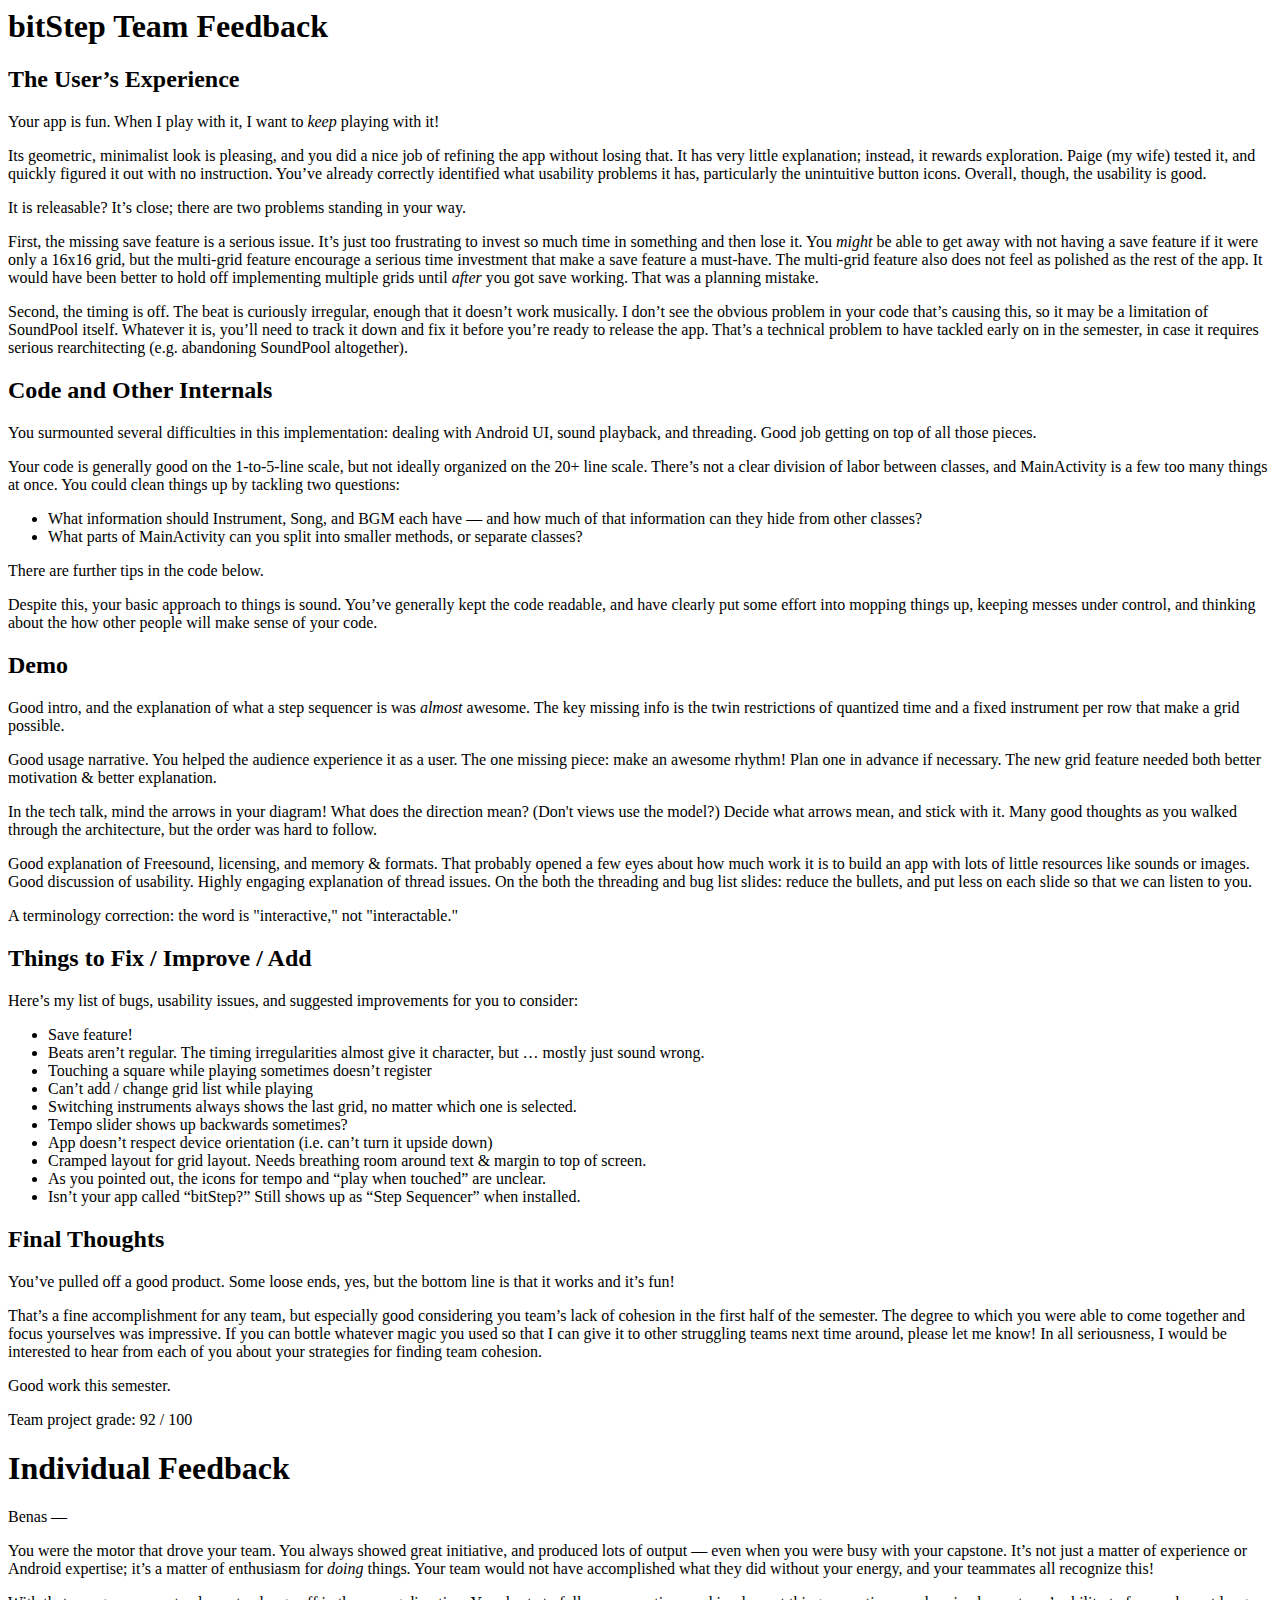
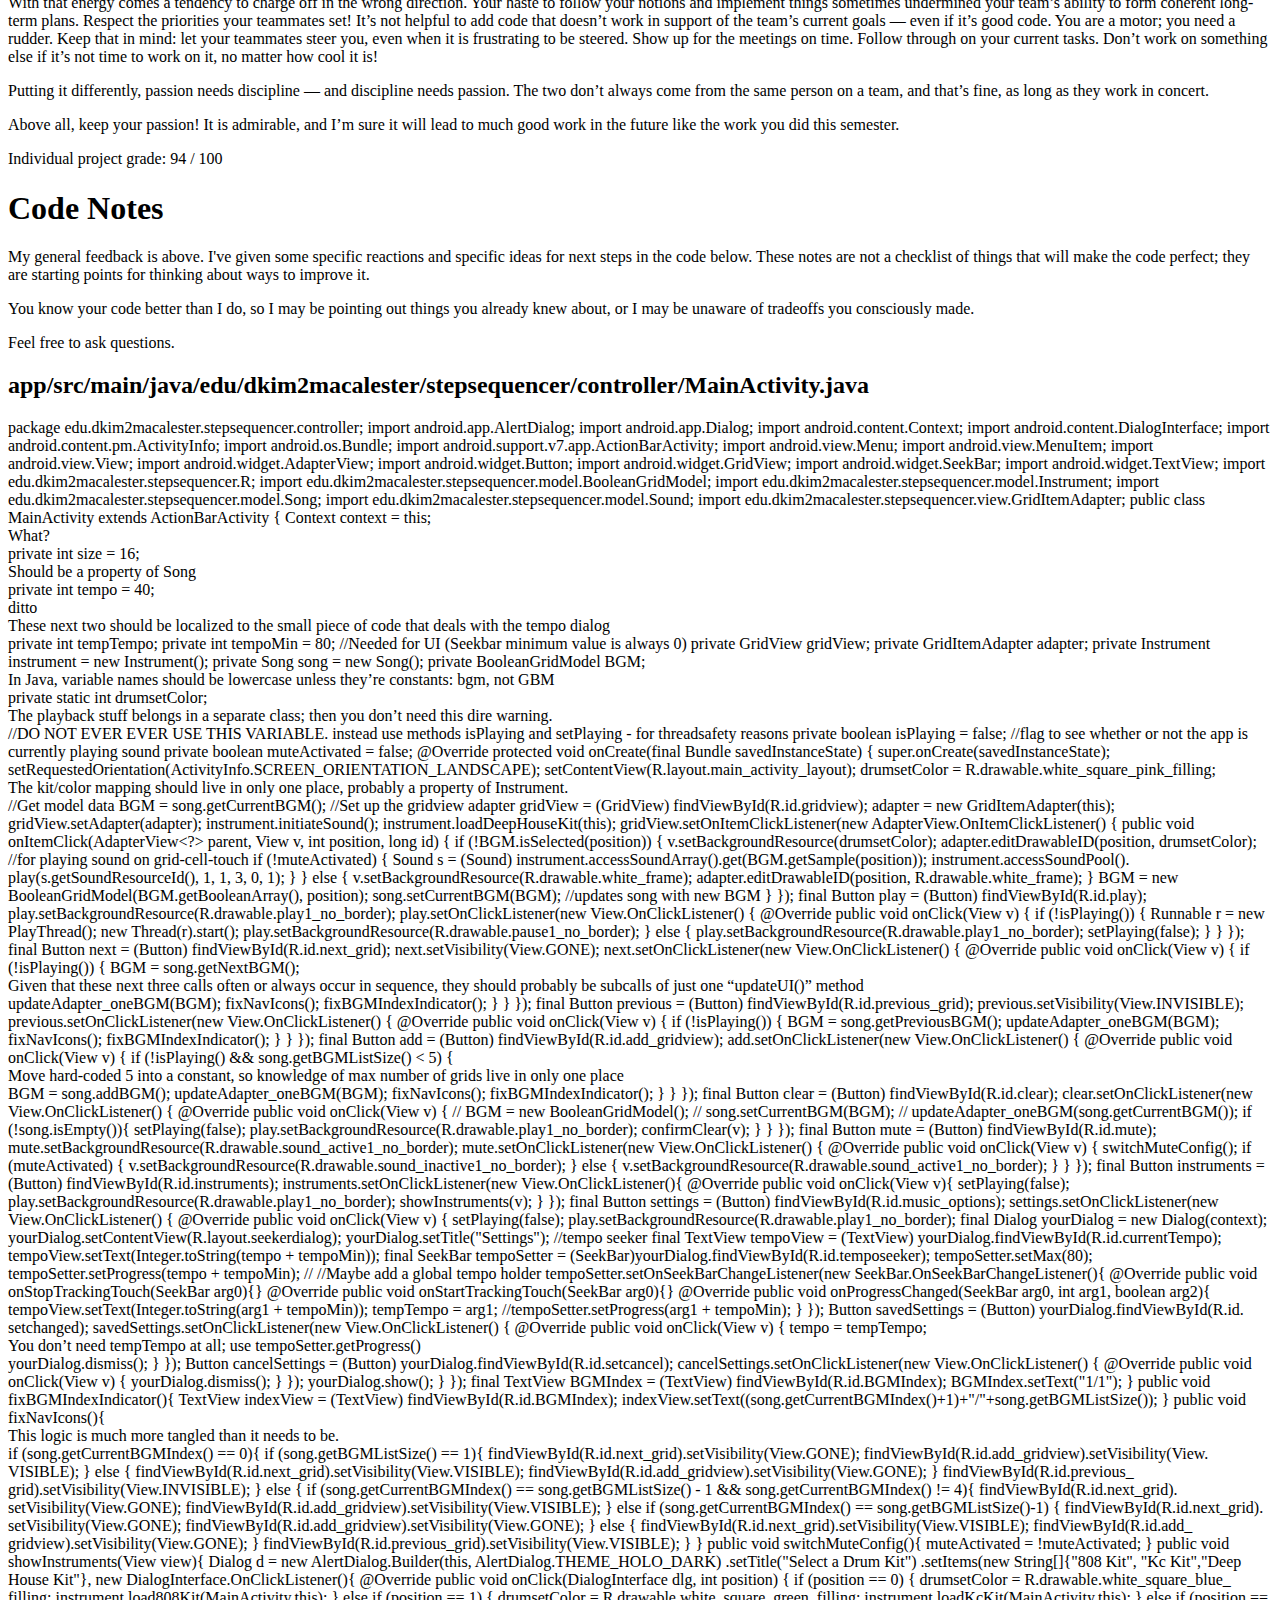
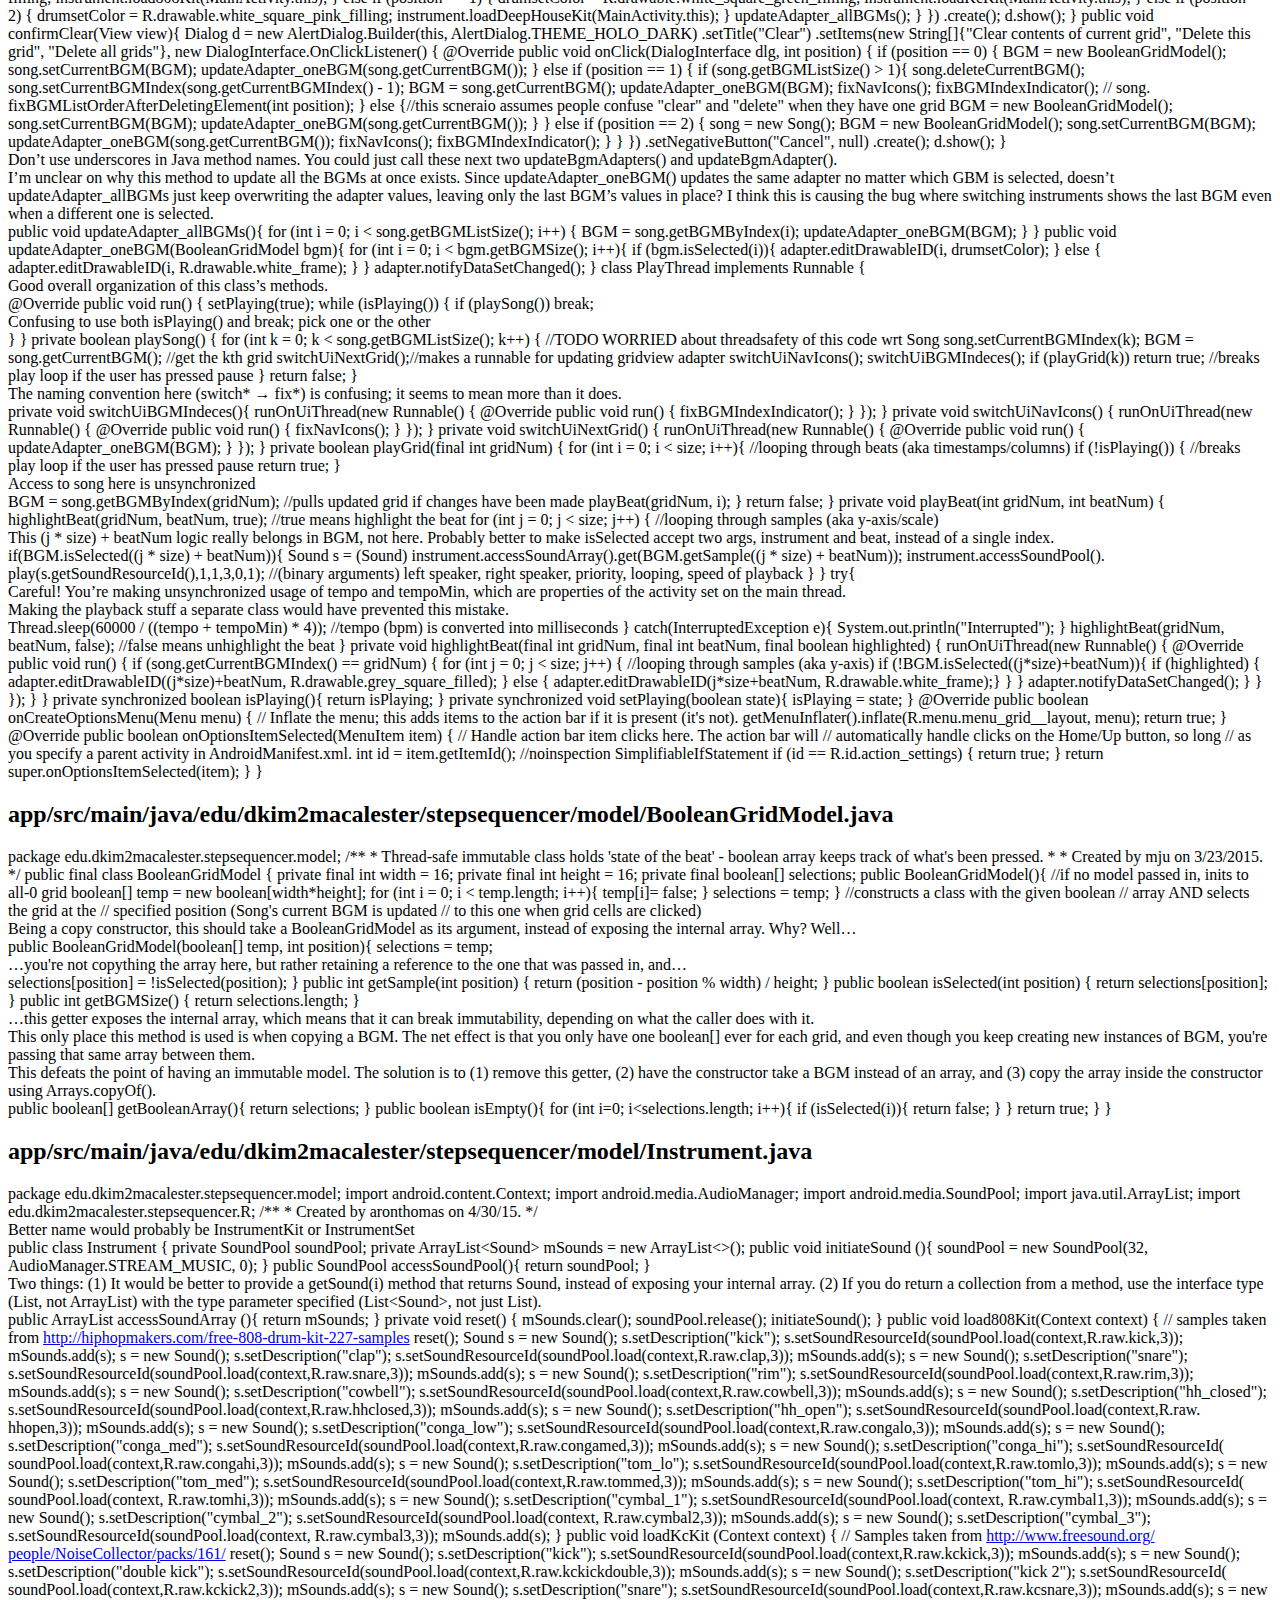
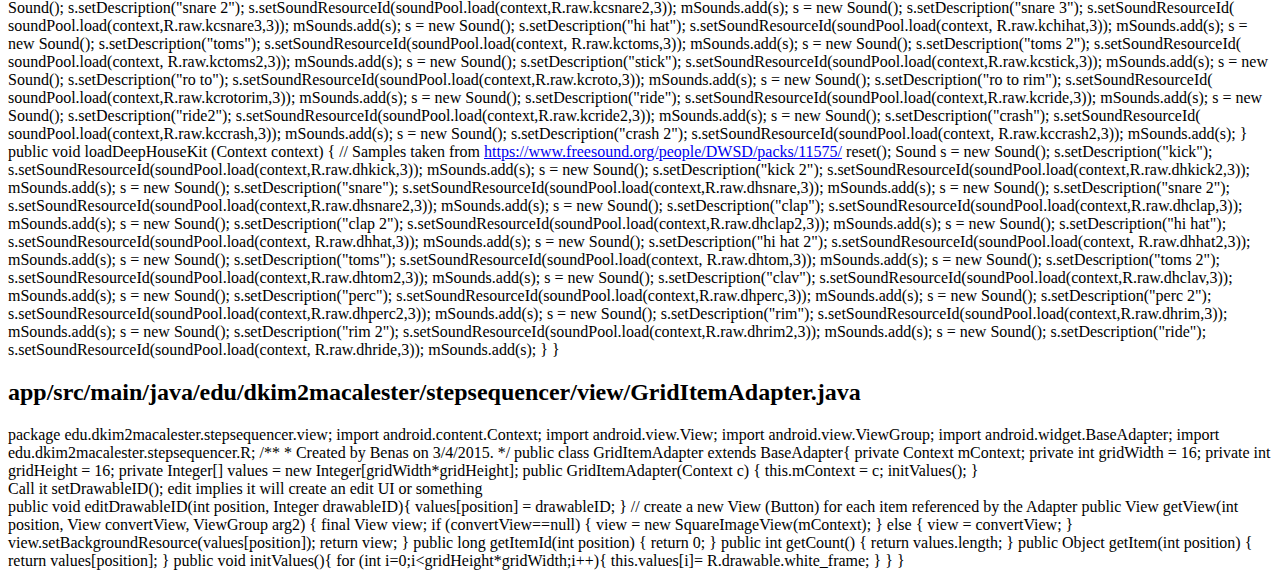
<file: pauls_feedback.html>
<!DOCTYPE HTML PUBLIC "-//W3C//DTD HTML 4.01 Transitional//EN"><html><head><META http-equiv="Content-Type" content="text/html; charset=utf-8"></head><body>
        
          
            
            
            
          
          <div>
            
            <h1>bitStep Team Feedback</h1>
            <div>
              <h2>The User’s Experience</h2>

<p>Your app is fun. When I play with it, I want to <em>keep</em> playing with it!</p>

<p>Its geometric, minimalist look is pleasing, and you did a nice job of refining the app without losing that. It has very little explanation; instead, it rewards exploration. Paige (my wife) tested it, and quickly figured it out with no instruction. You’ve already correctly identified what usability problems it has, particularly the unintuitive button icons. Overall, though, the usability is good.</p>

<p>It is releasable? It’s close; there are two problems standing in your way.</p>

<p>First, the missing save feature is a serious issue. It’s just too frustrating to invest so much time in something and then lose it. You <em>might</em> be able to get away with not having a save feature if it were only a 16x16 grid, but the multi-grid feature encourage a serious time investment that make a save feature a must-have. The multi-grid feature also does not feel as polished as the rest of the app. It would have been better to hold off implementing multiple grids until <em>after</em> you got save working. That was a planning mistake.</p>

<p>Second, the timing is off. The beat is curiously irregular, enough that it doesn’t work musically. I don’t see the obvious problem in your code that’s causing this, so it may be a limitation of SoundPool itself. Whatever it is, you’ll need to track it down and fix it before you’re ready to release the app. That’s a technical problem to have tackled early on in the semester, in case it requires serious rearchitecting (e.g. abandoning SoundPool altogether).</p>

<h2>Code and Other Internals</h2>

<p>You surmounted several difficulties in this implementation: dealing with Android UI, sound playback, and threading. Good job getting on top of all those pieces.</p>

<p>Your code is generally good on the 1-to-5-line scale, but not ideally organized on the 20+ line scale. There’s not a clear division of labor between classes, and MainActivity is a few too many things at once. You could clean things up by tackling two questions:</p>

<ul>
<li>What information should Instrument, Song, and BGM each have — and how much of that information can they hide from other classes?</li>
<li>What parts of MainActivity can you split into smaller methods, or separate classes?</li>
</ul>

<p>There are further tips in the code below.</p>

<p>Despite this, your basic approach to things is sound. You’ve generally kept the code readable, and have clearly put some effort into mopping things up, keeping messes under control, and thinking about the how other people will make sense of your code.</p>

<h2>Demo</h2>

<p>Good intro, and the explanation of what a step sequencer is was <em>almost</em> awesome. The key missing info is the twin restrictions of quantized time and a fixed instrument per row that make a grid possible.</p>

<p>Good usage narrative. You helped the audience experience it as a user. The one missing piece: make an awesome rhythm! Plan one in advance if necessary. The new grid feature needed both better motivation &amp; better explanation.</p>

<p>In the tech talk, mind the arrows in your diagram! What does the direction mean? (Don&#39;t views use the model?) Decide what arrows mean, and stick with it. Many good thoughts as you walked through the architecture, but the order was hard to follow.</p>

<p>Good explanation of Freesound, licensing, and memory &amp; formats. That probably opened a few eyes about how much work it is to build an app with lots of little resources like sounds or images. Good discussion of usability. Highly engaging explanation of thread issues. On the both the threading and bug list slides: reduce the bullets, and put less on each slide so that we can listen to you.</p>

<p>A terminology correction: the word is &quot;interactive,&quot; not &quot;interactable.&quot;</p>

<h2>Things to Fix / Improve / Add</h2>

<p>Here’s my list of bugs, usability issues, and suggested improvements for you to consider:</p>

<ul>
<li>Save feature!</li>
<li>Beats aren’t regular. The timing irregularities almost give it character, but … mostly just sound wrong.</li>
<li>Touching a square while playing sometimes doesn’t register</li>
<li>Can’t add / change grid list while playing</li>
<li>Switching instruments always shows the last grid, no matter which one is selected.</li>
<li>Tempo slider shows up backwards sometimes?</li>
<li>App doesn’t respect device orientation (i.e. can’t turn it upside down)</li>
<li>Cramped layout for grid layout. Needs breathing room around text &amp; margin to top of screen.</li>
<li>As you pointed out, the icons for tempo and “play when touched” are unclear.</li>
<li>Isn’t your app called “bitStep?” Still shows up as “Step Sequencer” when installed.</li>
</ul>

<h2>Final Thoughts</h2>

<p>You’ve pulled off a good product. Some loose ends, yes, but the bottom line is that it works and it’s fun!</p>

<p>That’s a fine accomplishment for any team, but especially good considering you team’s lack of cohesion in the first half of the semester. The degree to which you were able to come together and focus yourselves was impressive. If you can bottle whatever magic you used so that I can give it to other struggling teams next time around, please let me know! In all seriousness, I would be interested to hear from each of you about your strategies for finding team cohesion.</p>

<p>Good work this semester.</p>

<div>Team project grade: 92 / 100</div>

            </div>
            
            <h1>Individual Feedback</h1>
            <div>
              <p>Benas —</p>

<p>You were the motor that drove your team. You always showed great initiative, and produced lots of output — even when you were busy with your capstone. It’s not just a matter of experience or Android expertise; it’s a matter of enthusiasm for <em>doing</em> things. Your team would not have accomplished what they did without your energy, and your teammates all recognize this!</p>

<p>With that energy comes a tendency to charge off in the wrong direction. Your haste to follow your notions and implement things sometimes undermined your team’s ability to form coherent long-term plans. Respect the priorities your teammates set! It’s not helpful to add code that doesn’t work in support of the team’s current goals — even if it’s good code. You are a motor; you need a rudder. Keep that in mind: let your teammates steer you, even when it is frustrating to be steered. Show up for the meetings on time. Follow through on your current tasks. Don’t work on something else if it’s not time to work on it, no matter how cool it is!</p>

<p>Putting it differently, passion needs discipline — and discipline needs passion. The two don’t always come from the same person on a team, and that’s fine, as long as they work in concert.</p>

<p>Above all, keep your passion! It is admirable, and I’m sure it will lead to much good work in the future like the work you did this semester.</p>

<div>Individual project grade: 94 / 100</div>

            </div>

            <h1>Code Notes</h1>
            <p>My general feedback is above. I&#39;ve given some specific reactions and specific ideas for next steps in the code below. These notes are not a checklist of things that will make the code perfect; they are starting points for thinking about ways to improve it.</p>
            <p>You know your code better than I do, so I may be pointing out things you already knew about, or I may be unaware of tradeoffs you consciously made.</p>
            <p>Feel free to ask questions.</p>

            <h2><span>app/src/main/java/edu/<wbr>dkim2macalester/stepsequencer/<wbr>controller/</span>MainActivity.java</h2><div>package edu.dkim2macalester.<wbr>stepsequencer.controller;


import android.app.AlertDialog;
import android.app.Dialog;
import android.content.Context;
import android.content.<wbr>DialogInterface;
import android.content.pm.<wbr>ActivityInfo;
import android.os.Bundle;
import android.support.v7.app.<wbr>ActionBarActivity;
import android.view.Menu;
import android.view.MenuItem;
import android.view.View;
import android.widget.AdapterView;
import android.widget.Button;
import android.widget.GridView;
import android.widget.SeekBar;
import android.widget.TextView;

import edu.dkim2macalester.<wbr>stepsequencer.R;
import edu.dkim2macalester.<wbr>stepsequencer.model.<wbr>BooleanGridModel;
import edu.dkim2macalester.<wbr>stepsequencer.model.<wbr>Instrument;
import edu.dkim2macalester.<wbr>stepsequencer.model.Song;
import edu.dkim2macalester.<wbr>stepsequencer.model.Sound;
import edu.dkim2macalester.<wbr>stepsequencer.view.<wbr>GridItemAdapter;


public class MainActivity extends ActionBarActivity {

    Context context = this;  <div>What?</div>
    private int size = 16;   <div>Should be a property of Song</div>
    private int tempo = 40;  <div>ditto</div>
    <div>These next two should be localized to the small piece of code that deals with the tempo dialog</div>
    private int tempTempo;
    private int tempoMin = 80; //Needed for UI (Seekbar minimum value is always 0)
    private GridView gridView;
    private GridItemAdapter adapter;

    private Instrument instrument = new Instrument();
    private Song song = new Song();
    private BooleanGridModel BGM; <div>In Java, variable names should be lowercase unless they’re constants: bgm, not GBM</div>
    private static int drumsetColor;

    <div>The playback stuff belongs in a separate class; then you don’t need this dire warning.</div>
    //DO NOT EVER EVER USE THIS VARIABLE. instead use methods isPlaying and setPlaying - for threadsafety reasons
    private boolean isPlaying = false; //flag to see whether or not the app is currently playing sound
    private boolean muteActivated = false;

    @Override
    protected void onCreate(final Bundle savedInstanceState) {
        super.onCreate(<wbr>savedInstanceState);
        setRequestedOrientation(<wbr>ActivityInfo.SCREEN_<wbr>ORIENTATION_LANDSCAPE);
        setContentView(R.layout.main_<wbr>activity_layout);
        drumsetColor = R.drawable.white_square_pink_<wbr>filling;  <div>The kit/color mapping should live in only one place, probably a property of Instrument.</div>

        //Get model data
        BGM = song.getCurrentBGM();

        //Set up the gridview adapter
        gridView = (GridView) findViewById(R.id.gridview);
        adapter = new GridItemAdapter(this);
        gridView.setAdapter(adapter);

        instrument.initiateSound();

        instrument.loadDeepHouseKit(<wbr>this);

        gridView.<wbr>setOnItemClickListener(new AdapterView.<wbr>OnItemClickListener() {
            public void onItemClick(AdapterView&lt;?&gt; parent, View v, int position, long id) {
                if (!BGM.isSelected(position)) {
                    v.setBackgroundResource(<wbr>drumsetColor);
                    adapter.editDrawableID(<wbr>position, drumsetColor);
                    //for playing sound on grid-cell-touch
                    if (!muteActivated) {
                        Sound s = (Sound) instrument.accessSoundArray().<wbr>get(BGM.getSample(position));
                        instrument.accessSoundPool().<wbr>play(s.getSoundResourceId(), 1, 1, 3, 0, 1);
                    }
                } else {
                    v.setBackgroundResource(R.<wbr>drawable.white_frame);
                    adapter.editDrawableID(<wbr>position, R.drawable.white_frame);
                }
                BGM = new BooleanGridModel(BGM.<wbr>getBooleanArray(), position);
                song.setCurrentBGM(BGM); //updates song with new BGM

            }
        });

        final Button play = (Button) findViewById(R.id.play);
        play.setBackgroundResource(R.<wbr>drawable.play1_no_border);
        play.setOnClickListener(new View.OnClickListener() {
            @Override
            public void onClick(View v) {
                if (!isPlaying()) {
                    Runnable r = new PlayThread();
                    new Thread(r).start();
                    play.setBackgroundResource(R.<wbr>drawable.pause1_no_border);
                } else {
                    play.setBackgroundResource(R.<wbr>drawable.play1_no_border);
                    setPlaying(false);
                }
            }
        });

        final Button next = (Button) findViewById(R.id.next_grid);
        next.setVisibility(View.GONE);
        next.setOnClickListener(new View.OnClickListener() {
            @Override
            public void onClick(View v) {
                if (!isPlaying()) {
                    BGM = song.getNextBGM();
                    <div>Given that these next three calls often or always occur in sequence, they should probably be subcalls of just one “updateUI()” method</div>
                    updateAdapter_oneBGM(BGM);
                    fixNavIcons();
                    fixBGMIndexIndicator();
                }
            }
        });



        final Button previous = (Button) findViewById(R.id.previous_<wbr>grid);
        previous.setVisibility(View.<wbr>INVISIBLE);
        previous.setOnClickListener(<wbr>new View.OnClickListener() {
            @Override
            public void onClick(View v) {
                if (!isPlaying()) {
                    BGM = song.getPreviousBGM();
                    updateAdapter_oneBGM(BGM);
                    fixNavIcons();
                    fixBGMIndexIndicator();
                }
            }
        });


        final Button add = (Button) findViewById(R.id.add_<wbr>gridview);
        add.setOnClickListener(new View.OnClickListener() {
            @Override
            public void onClick(View v) {
                if (!isPlaying() &amp;&amp; song.getBGMListSize() &lt; 5) {  <div>Move hard-coded 5 into a constant, so knowledge of max number of grids live in only one place</div>
                    BGM = song.addBGM();
                    updateAdapter_oneBGM(BGM);
                    fixNavIcons();
                    fixBGMIndexIndicator();
                }
            }
        });


        final Button clear = (Button) findViewById(R.id.clear);
        clear.setOnClickListener(new View.OnClickListener() {
            @Override
            public void onClick(View v) {
//                BGM = new BooleanGridModel();
//                song.setCurrentBGM(BGM);
//                updateAdapter_oneBGM(song.<wbr>getCurrentBGM());
                if (!song.isEmpty()){
                    setPlaying(false);
                    play.setBackgroundResource(R.<wbr>drawable.play1_no_border);
                    confirmClear(v);
                }
            }
        });


        final Button mute = (Button) findViewById(R.id.mute);
        mute.setBackgroundResource(R.<wbr>drawable.sound_active1_no_<wbr>border);
        mute.setOnClickListener(new View.OnClickListener() {
            @Override
            public void onClick(View v) {
                switchMuteConfig();
                if (muteActivated) {
                    v.setBackgroundResource(R.<wbr>drawable.sound_inactive1_no_<wbr>border);
                } else {
                    v.setBackgroundResource(R.<wbr>drawable.sound_active1_no_<wbr>border);
                }
            }
        });

        final Button instruments = (Button) findViewById(R.id.instruments)<wbr>;
        instruments.<wbr>setOnClickListener(new View.OnClickListener(){
            @Override
            public void onClick(View v){
                setPlaying(false);
                play.setBackgroundResource(R.<wbr>drawable.play1_no_border);
                showInstruments(v);
            }
        });

        final Button settings = (Button) findViewById(R.id.music_<wbr>options);
        settings.setOnClickListener(<wbr>new View.OnClickListener() {
            @Override
            public void onClick(View v) {
                setPlaying(false);
                play.setBackgroundResource(R.<wbr>drawable.play1_no_border);

                final Dialog yourDialog = new Dialog(context);
                yourDialog.setContentView(R.<wbr>layout.seekerdialog);
                yourDialog.setTitle(&quot;Settings&quot;<wbr>);


                //tempo seeker
                final TextView tempoView = (TextView) yourDialog.findViewById(R.id.<wbr>currentTempo);
                tempoView.setText(Integer.<wbr>toString(tempo + tempoMin));
                final SeekBar tempoSetter = (SeekBar)yourDialog.<wbr>findViewById(R.id.temposeeker)<wbr>;
                tempoSetter.setMax(80);
                tempoSetter.setProgress(tempo + tempoMin);
//                //Maybe add a global tempo holder
                tempoSetter.<wbr>setOnSeekBarChangeListener(new SeekBar.<wbr>OnSeekBarChangeListener(){
                    @Override
                    public void onStopTrackingTouch(SeekBar arg0){}
                    @Override
                    public void onStartTrackingTouch(SeekBar arg0){}
                    @Override
                    public void onProgressChanged(SeekBar arg0, int arg1, boolean arg2){
                        tempoView.setText(Integer.<wbr>toString(arg1 + tempoMin));
                        tempTempo = arg1;
                        //tempoSetter.setProgress(arg1 + tempoMin);
                    }
                });

                Button savedSettings = (Button) yourDialog.findViewById(R.id.<wbr>setchanged);
                savedSettings.<wbr>setOnClickListener(new View.OnClickListener() {
                    @Override
                    public void onClick(View v) {
                        tempo = tempTempo; <div>You don’t need tempTempo at all; use tempoSetter.getProgress()</div>
                        yourDialog.dismiss();
                    }
                });
                Button cancelSettings = (Button) yourDialog.findViewById(R.id.<wbr>setcancel);
                cancelSettings.<wbr>setOnClickListener(new View.OnClickListener() {
                    @Override
                    public void onClick(View v) {
                        yourDialog.dismiss();
                    }
                });
                yourDialog.show();
            }
        });


        final TextView BGMIndex = (TextView) findViewById(R.id.BGMIndex);
        BGMIndex.setText(&quot;1/1&quot;);


    }

    public void fixBGMIndexIndicator(){
        TextView indexView = (TextView) findViewById(R.id.BGMIndex);
        indexView.setText((song.<wbr>getCurrentBGMIndex()+1)+&quot;/&quot;+<wbr>song.getBGMListSize());
    }

    public void fixNavIcons(){
        <div>This logic is much more tangled than it needs to be.</div>
        if (song.getCurrentBGMIndex() == 0){
            if (song.getBGMListSize() == 1){
                findViewById(R.id.next_grid).<wbr>setVisibility(View.GONE);
                findViewById(R.id.add_<wbr>gridview).setVisibility(View.<wbr>VISIBLE);
            }
            else {
                findViewById(R.id.next_grid).<wbr>setVisibility(View.VISIBLE);
                findViewById(R.id.add_<wbr>gridview).setVisibility(View.<wbr>GONE);
            }
            findViewById(R.id.previous_<wbr>grid).setVisibility(View.<wbr>INVISIBLE);
        }
        else {
            if (song.getCurrentBGMIndex() == song.getBGMListSize() - 1 &amp;&amp; song.getCurrentBGMIndex() != 4){
                findViewById(R.id.next_grid).<wbr>setVisibility(View.GONE);
                findViewById(R.id.add_<wbr>gridview).setVisibility(View.<wbr>VISIBLE);
            }
            else if (song.getCurrentBGMIndex() == song.getBGMListSize()-1) {
                findViewById(R.id.next_grid).<wbr>setVisibility(View.GONE);
                findViewById(R.id.add_<wbr>gridview).setVisibility(View.<wbr>GONE);
            }
            else {
                findViewById(R.id.next_grid).<wbr>setVisibility(View.VISIBLE);
                findViewById(R.id.add_<wbr>gridview).setVisibility(View.<wbr>GONE);
            }
            findViewById(R.id.previous_<wbr>grid).setVisibility(View.<wbr>VISIBLE);
        }
    }

    public void switchMuteConfig(){
        muteActivated = !muteActivated;
    }


    public void showInstruments(View view){
        Dialog d = new AlertDialog.Builder(this, AlertDialog.THEME_HOLO_DARK)
                .setTitle(&quot;Select a Drum Kit&quot;)
                .setItems(new String[]{&quot;808 Kit&quot;, &quot;Kc Kit&quot;,&quot;Deep House Kit&quot;}, new DialogInterface.<wbr>OnClickListener(){
                    @Override
                    public void onClick(DialogInterface dlg, int position) {
                        if (position == 0) {
                            drumsetColor = R.drawable.white_square_blue_<wbr>filling;
                            instrument.load808Kit(<wbr>MainActivity.this);
                        } else if (position == 1) {
                            drumsetColor = R.drawable.white_square_green_<wbr>filling;
                            instrument.loadKcKit(<wbr>MainActivity.this);
                        } else if (position == 2) {
                            drumsetColor = R.drawable.white_square_pink_<wbr>filling;
                            instrument.loadDeepHouseKit(<wbr>MainActivity.this);
                        }
                        updateAdapter_allBGMs();
                    }
                })
                .create();
        d.show();
    }

    public void confirmClear(View view){
        Dialog d = new AlertDialog.Builder(this, AlertDialog.THEME_HOLO_DARK)
                .setTitle(&quot;Clear&quot;)
                .setItems(new String[]{&quot;Clear contents of current grid&quot;, &quot;Delete this grid&quot;, &quot;Delete all grids&quot;}, new DialogInterface.<wbr>OnClickListener() {
                    @Override
                    public void onClick(DialogInterface dlg, int position) {
                        if (position == 0) {
                            BGM = new BooleanGridModel();
                            song.setCurrentBGM(BGM);
                            updateAdapter_oneBGM(song.<wbr>getCurrentBGM());
                        } else if (position == 1) {
                            if (song.getBGMListSize() &gt; 1){
                                song.deleteCurrentBGM();
                                song.setCurrentBGMIndex(song.<wbr>getCurrentBGMIndex() - 1);
                                BGM = song.getCurrentBGM();
                                updateAdapter_oneBGM(BGM);
                                fixNavIcons();
                                fixBGMIndexIndicator();
//                                song.<wbr>fixBGMListOrderAfterDeletingEl<wbr>ement(int position);
                            }
                            else {//this scneraio assumes people confuse &quot;clear&quot; and &quot;delete&quot; when they have one grid
                                BGM = new BooleanGridModel();
                                song.setCurrentBGM(BGM);
                                updateAdapter_oneBGM(song.<wbr>getCurrentBGM());
                            }
                        } else if (position == 2) {
                            song = new Song();
                            BGM = new BooleanGridModel();
                            song.setCurrentBGM(BGM);
                            updateAdapter_oneBGM(song.<wbr>getCurrentBGM());
                            fixNavIcons();
                            fixBGMIndexIndicator();
                        }
                    }
                })
                .setNegativeButton(&quot;Cancel&quot;, null)
                .create();
        d.show();
    }


    <div>Don’t use underscores in Java method names. You could just call these next two updateBgmAdapters() and updateBgmAdapter().</div>
    <div>I’m unclear on why this method to update all the BGMs at once exists. Since updateAdapter_oneBGM() updates the same adapter no matter which GBM is selected, doesn’t updateAdapter_allBGMs just keep overwriting the adapter values, leaving only the last BGM’s values in place? I think this is causing the bug where switching instruments shows the last BGM even when a different one is selected.</div>
    public void updateAdapter_allBGMs(){
        for (int i = 0; i &lt; song.getBGMListSize(); i++) {
            BGM = song.getBGMByIndex(i);
            updateAdapter_oneBGM(BGM);
        }
    }

    public void updateAdapter_oneBGM(<wbr>BooleanGridModel bgm){
        for (int i = 0; i &lt; bgm.getBGMSize(); i++){
            if (bgm.isSelected(i)){
                adapter.editDrawableID(i, drumsetColor);
            }
            else {
                adapter.editDrawableID(i, R.drawable.white_frame);
            }
        }
        adapter.notifyDataSetChanged()<wbr>;
    }


    class PlayThread implements Runnable {
        <div>Good overall organization of this class’s methods.</div>

        @Override
        public void run() {
            setPlaying(true);
            while (isPlaying()) {
                if (playSong()) break; <div>Confusing to use both isPlaying() and break; pick one or the other</div>
            }
        }

        private boolean playSong() {
            for (int k = 0; k &lt; song.getBGMListSize(); k++) { //TODO WORRIED about threadsafety of this code wrt Song
                song.setCurrentBGMIndex(k);
                BGM = song.getCurrentBGM(); //get the kth grid

                switchUiNextGrid();//makes a runnable for updating gridview adapter
                switchUiNavIcons();
                switchUiBGMIndeces();

                if (playGrid(k)) return true; //breaks play loop if the user has pressed pause
            }
            return false;
        }

        <div>The naming convention here (switch* → fix*) is confusing; it seems to mean more than it does.</div>
        private void switchUiBGMIndeces(){
            runOnUiThread(new Runnable() {
                @Override
                public void run() {
                    fixBGMIndexIndicator();
                }
            });
        }

        private void switchUiNavIcons() {
            runOnUiThread(new Runnable() {
                @Override
                public void run() {
                    fixNavIcons();
                }
            });
        }

        private void switchUiNextGrid() {
            runOnUiThread(new Runnable() {
                @Override
                public void run() {
                    updateAdapter_oneBGM(BGM);
                }
            });
        }

        private boolean playGrid(final int gridNum) {
            for (int i = 0; i &lt; size; i++){ //looping through beats (aka timestamps/columns)
                if (!isPlaying()) { //breaks play loop if the user has pressed pause
                    return true;
                }
                <div>Access to song here is unsynchronized</div>
                BGM = song.getBGMByIndex(gridNum); //pulls updated grid if changes have been made
                playBeat(gridNum, i);
            }
            return false;
        }

        private void playBeat(int gridNum, int beatNum) {
            highlightBeat(gridNum, beatNum, true); //true means highlight the beat
            for (int j = 0; j &lt; size; j++) { //looping through samples (aka y-axis/scale)
                <div>This (j * size) + beatNum logic really belongs in BGM, not here. Probably better to make isSelected accept two args, instrument and beat, instead of a single index.</div>
                if(BGM.isSelected((j * size) + beatNum)){
                    Sound s = (Sound) instrument.accessSoundArray().<wbr>get(BGM.getSample((j * size) + beatNum));
                    instrument.accessSoundPool().<wbr>play(s.getSoundResourceId(),1,<wbr>1,3,0,1); //(binary arguments) left speaker, right speaker, priority, looping, speed of playback
                }
            }
            try{
                <div>Careful! You’re making unsynchronized usage of tempo and tempoMin, which are properties of the activity set on the main thread.</div>
                <div>Making the playback stuff a separate class would have prevented this mistake.</div>
                Thread.sleep(60000 / ((tempo + tempoMin) * 4)); //tempo (bpm) is converted into milliseconds
            } catch(InterruptedException e){
                System.out.println(&quot;<wbr>Interrupted&quot;);
            }
            highlightBeat(gridNum, beatNum, false); //false means unhighlight the beat
        }

        private void highlightBeat(final int gridNum, final int beatNum, final boolean highlighted) {
            runOnUiThread(new Runnable() {
                @Override
                public void run() {
                    if (song.getCurrentBGMIndex() == gridNum) {
                        for (int j = 0; j &lt; size; j++) { //looping through samples (aka y-axis)
                            if (!BGM.isSelected((j*size)+<wbr>beatNum)){
                                if (highlighted) {
                                    adapter.editDrawableID((j*<wbr>size)+beatNum, R.drawable.grey_square_filled)<wbr>;
                                }
                                else {
                                    adapter.editDrawableID(j*size+<wbr>beatNum, R.drawable.white_frame);}
                            }
                        }
                        adapter.notifyDataSetChanged()<wbr>;
                    }
                }
            });
        }

    }

    private synchronized boolean isPlaying(){
        return isPlaying;
    }

    private synchronized void setPlaying(boolean state){
      isPlaying = state;
    }

    @Override
    public boolean onCreateOptionsMenu(Menu menu) {
        // Inflate the menu; this adds items to the action bar if it is present (it&#39;s not).
        getMenuInflater().inflate(R.<wbr>menu.menu_grid__layout, menu);
        return true;
    }

    @Override
    public boolean onOptionsItemSelected(MenuItem item) {
        // Handle action bar item clicks here. The action bar will
        // automatically handle clicks on the Home/Up button, so long
        // as you specify a parent activity in AndroidManifest.xml.
        int id = item.getItemId();
        //noinspection SimplifiableIfStatement
        if (id == R.id.action_settings) {
            return true;
        }
        return super.onOptionsItemSelected(<wbr>item);
    }

}</div><h2><span>app/src/main/java/edu/<wbr>dkim2macalester/stepsequencer/<wbr>model/</span>BooleanGridModel.java</h2><div> package edu.dkim2macalester.<wbr>stepsequencer.model;

/**
 * Thread-safe immutable class holds &#39;state of the beat&#39; - boolean array keeps track of what&#39;s been pressed.
 *
 * Created by mju on 3/23/2015.
 */

public final class BooleanGridModel {

    private final int width = 16;
    private final int height = 16;
    private final boolean[] selections;

    public BooleanGridModel(){ //if no model passed in, inits to all-0 grid
        boolean[] temp = new boolean[width*height];
        for (int i = 0; i &lt; temp.length; i++){
            temp[i]= false;
        }
        selections = temp;
    }

    //constructs a class with the given boolean
    // array AND selects the grid at the
    // specified position (Song&#39;s current BGM is updated
    // to this one when grid cells are clicked)
    <div>Being a copy constructor, this should take a BooleanGridModel as its argument, instead of exposing the internal array. Why? Well…</div>
    public BooleanGridModel(boolean[] temp, int position){
        selections = temp; <div>…you&#39;re not copything the array here, but rather retaining a reference to the one that was passed in, and…</div>
        selections[position] = !isSelected(position);
    }

    public int getSample(int position) { return (position - position % width) / height; }

    public boolean isSelected(int position) {
        return selections[position];
    }

    public int getBGMSize() {
        return selections.length;
    }

    <div>…this getter exposes the internal array, which means that it can break immutability, depending on what the caller does with it.</div>
    <div>This only place this method is used is when copying a BGM. The net effect is that you only have one boolean[] ever for each grid, and even though you keep creating new instances of BGM, you&#39;re passing that same array between them.</div>
    <div>This defeats the point of having an immutable model. The solution is to (1) remove this getter, (2) have the constructor take a BGM instead of an array, and (3) copy the array inside the constructor using Arrays.copyOf().</div>
    public boolean[] getBooleanArray(){
        return selections;
    }

    public boolean isEmpty(){
        for (int i=0; i&lt;selections.length; i++){
            if (isSelected(i)){
                return false;
            }
        }
        return true;
    }

}
</div><h2><span>app/src/main/java/edu/<wbr>dkim2macalester/stepsequencer/<wbr>model/</span>Instrument.java</h2><div>package edu.dkim2macalester.<wbr>stepsequencer.model;

import android.content.Context;
import android.media.AudioManager;
import android.media.SoundPool;

import java.util.ArrayList;

import edu.dkim2macalester.<wbr>stepsequencer.R;

/**
 * Created by aronthomas on 4/30/15.
 */
<div>Better name would probably be InstrumentKit or InstrumentSet</div>
public class Instrument {

    private SoundPool soundPool;
    private ArrayList&lt;Sound&gt; mSounds = new ArrayList&lt;&gt;();

    public void initiateSound (){
        soundPool = new SoundPool(32, AudioManager.STREAM_MUSIC, 0);
    }

    public SoundPool accessSoundPool(){
       return soundPool;
    }

    <div>Two things: (1) It would be better to provide a getSound(i) method that returns Sound, instead of exposing your internal array. (2) If you do return a collection from a method, use the interface type (List, not ArrayList) with the type parameter specified (List&lt;Sound&gt;, not just List).</div>
    public ArrayList accessSoundArray (){
        return mSounds;
    }

    private void reset() {
        mSounds.clear();
        soundPool.release();
        initiateSound();
    }

    public void load808Kit(Context context) {
//        samples taken from <a href="http://hiphopmakers.com/free-808-drum-kit-227-samples" target="_blank">http://hiphopmakers.com/free-<wbr>808-drum-kit-227-samples</a>
        reset();

        Sound s = new Sound();
        s.setDescription(&quot;kick&quot;);
        s.setSoundResourceId(<wbr>soundPool.load(context,R.raw.<wbr>kick,3));
        mSounds.add(s);

        s = new Sound();
        s.setDescription(&quot;clap&quot;);
        s.setSoundResourceId(<wbr>soundPool.load(context,R.raw.<wbr>clap,3));
        mSounds.add(s);

        s = new Sound();
        s.setDescription(&quot;snare&quot;);
        s.setSoundResourceId(<wbr>soundPool.load(context,R.raw.<wbr>snare,3));
        mSounds.add(s);

        s = new Sound();
        s.setDescription(&quot;rim&quot;);
        s.setSoundResourceId(<wbr>soundPool.load(context,R.raw.<wbr>rim,3));
        mSounds.add(s);

        s = new Sound();
        s.setDescription(&quot;cowbell&quot;);
        s.setSoundResourceId(<wbr>soundPool.load(context,R.raw.<wbr>cowbell,3));
        mSounds.add(s);

        s = new Sound();
        s.setDescription(&quot;hh_closed&quot;);
        s.setSoundResourceId(<wbr>soundPool.load(context,R.raw.<wbr>hhclosed,3));
        mSounds.add(s);

        s = new Sound();
        s.setDescription(&quot;hh_open&quot;);
        s.setSoundResourceId(<wbr>soundPool.load(context,R.raw.<wbr>hhopen,3));
        mSounds.add(s);

        s = new Sound();
        s.setDescription(&quot;conga_low&quot;);
        s.setSoundResourceId(<wbr>soundPool.load(context,R.raw.<wbr>congalo,3));
        mSounds.add(s);

        s = new Sound();
        s.setDescription(&quot;conga_med&quot;);
        s.setSoundResourceId(<wbr>soundPool.load(context,R.raw.<wbr>congamed,3));
        mSounds.add(s);

        s = new Sound();
        s.setDescription(&quot;conga_hi&quot;);
        s.setSoundResourceId(<wbr>soundPool.load(context,R.raw.<wbr>congahi,3));
        mSounds.add(s);

        s = new Sound();
        s.setDescription(&quot;tom_lo&quot;);
        s.setSoundResourceId(<wbr>soundPool.load(context,R.raw.<wbr>tomlo,3));
        mSounds.add(s);

        s = new Sound();
        s.setDescription(&quot;tom_med&quot;);
        s.setSoundResourceId(<wbr>soundPool.load(context,R.raw.<wbr>tommed,3));
        mSounds.add(s);

        s = new Sound();
        s.setDescription(&quot;tom_hi&quot;);
        s.setSoundResourceId(<wbr>soundPool.load(context, R.raw.tomhi,3));
        mSounds.add(s);

        s = new Sound();
        s.setDescription(&quot;cymbal_1&quot;);
        s.setSoundResourceId(<wbr>soundPool.load(context, R.raw.cymbal1,3));
        mSounds.add(s);

        s = new Sound();
        s.setDescription(&quot;cymbal_2&quot;);
        s.setSoundResourceId(<wbr>soundPool.load(context, R.raw.cymbal2,3));
        mSounds.add(s);

        s = new Sound();
        s.setDescription(&quot;cymbal_3&quot;);
        s.setSoundResourceId(<wbr>soundPool.load(context, R.raw.cymbal3,3));
        mSounds.add(s);
    }

    public void loadKcKit (Context context) {
//        Samples taken from <a href="http://www.freesound.org/people/NoiseCollector/packs/161/" target="_blank">http://www.freesound.org/<wbr>people/NoiseCollector/packs/<wbr>161/</a>
        reset();

        Sound s = new Sound();
        s.setDescription(&quot;kick&quot;);
        s.setSoundResourceId(<wbr>soundPool.load(context,R.raw.<wbr>kckick,3));
        mSounds.add(s);

        s = new Sound();
        s.setDescription(&quot;double kick&quot;);
        s.setSoundResourceId(<wbr>soundPool.load(context,R.raw.<wbr>kckickdouble,3));
        mSounds.add(s);

        s = new Sound();
        s.setDescription(&quot;kick 2&quot;);
        s.setSoundResourceId(<wbr>soundPool.load(context,R.raw.<wbr>kckick2,3));
        mSounds.add(s);

        s = new Sound();
        s.setDescription(&quot;snare&quot;);
        s.setSoundResourceId(<wbr>soundPool.load(context,R.raw.<wbr>kcsnare,3));
        mSounds.add(s);

        s = new Sound();
        s.setDescription(&quot;snare 2&quot;);
        s.setSoundResourceId(<wbr>soundPool.load(context,R.raw.<wbr>kcsnare2,3));
        mSounds.add(s);

        s = new Sound();
        s.setDescription(&quot;snare 3&quot;);
        s.setSoundResourceId(<wbr>soundPool.load(context,R.raw.<wbr>kcsnare3,3));
        mSounds.add(s);

        s = new Sound();
        s.setDescription(&quot;hi hat&quot;);
        s.setSoundResourceId(<wbr>soundPool.load(context, R.raw.kchihat,3));
        mSounds.add(s);

        s = new Sound();
        s.setDescription(&quot;toms&quot;);
        s.setSoundResourceId(<wbr>soundPool.load(context, R.raw.kctoms,3));
        mSounds.add(s);

        s = new Sound();
        s.setDescription(&quot;toms 2&quot;);
        s.setSoundResourceId(<wbr>soundPool.load(context, R.raw.kctoms2,3));
        mSounds.add(s);

        s = new Sound();
        s.setDescription(&quot;stick&quot;);
        s.setSoundResourceId(<wbr>soundPool.load(context,R.raw.<wbr>kcstick,3));
        mSounds.add(s);

        s = new Sound();
        s.setDescription(&quot;ro to&quot;);
        s.setSoundResourceId(<wbr>soundPool.load(context,R.raw.<wbr>kcroto,3));
        mSounds.add(s);

        s = new Sound();
        s.setDescription(&quot;ro to rim&quot;);
        s.setSoundResourceId(<wbr>soundPool.load(context,R.raw.<wbr>kcrotorim,3));
        mSounds.add(s);

        s = new Sound();
        s.setDescription(&quot;ride&quot;);
        s.setSoundResourceId(<wbr>soundPool.load(context,R.raw.<wbr>kcride,3));
        mSounds.add(s);


        s = new Sound();
        s.setDescription(&quot;ride2&quot;);
        s.setSoundResourceId(<wbr>soundPool.load(context,R.raw.<wbr>kcride2,3));
        mSounds.add(s);

        s = new Sound();
        s.setDescription(&quot;crash&quot;);
        s.setSoundResourceId(<wbr>soundPool.load(context,R.raw.<wbr>kccrash,3));
        mSounds.add(s);

        s = new Sound();
        s.setDescription(&quot;crash 2&quot;);
        s.setSoundResourceId(<wbr>soundPool.load(context, R.raw.kccrash2,3));
        mSounds.add(s);
    }

    public void loadDeepHouseKit (Context context) {
//        Samples taken from <a href="https://www.freesound.org/people/DWSD/packs/11575/" target="_blank">https://www.freesound.org/<wbr>people/DWSD/packs/11575/</a>
        reset();

        Sound s = new Sound();
        s.setDescription(&quot;kick&quot;);
        s.setSoundResourceId(<wbr>soundPool.load(context,R.raw.<wbr>dhkick,3));
        mSounds.add(s);

        s = new Sound();
        s.setDescription(&quot;kick 2&quot;);
        s.setSoundResourceId(<wbr>soundPool.load(context,R.raw.<wbr>dhkick2,3));
        mSounds.add(s);

        s = new Sound();
        s.setDescription(&quot;snare&quot;);
        s.setSoundResourceId(<wbr>soundPool.load(context,R.raw.<wbr>dhsnare,3));
        mSounds.add(s);

        s = new Sound();
        s.setDescription(&quot;snare 2&quot;);
        s.setSoundResourceId(<wbr>soundPool.load(context,R.raw.<wbr>dhsnare2,3));
        mSounds.add(s);

        s = new Sound();
        s.setDescription(&quot;clap&quot;);
        s.setSoundResourceId(<wbr>soundPool.load(context,R.raw.<wbr>dhclap,3));
        mSounds.add(s);

        s = new Sound();
        s.setDescription(&quot;clap 2&quot;);
        s.setSoundResourceId(<wbr>soundPool.load(context,R.raw.<wbr>dhclap2,3));
        mSounds.add(s);

        s = new Sound();
        s.setDescription(&quot;hi hat&quot;);
        s.setSoundResourceId(<wbr>soundPool.load(context, R.raw.dhhat,3));
        mSounds.add(s);

        s = new Sound();
        s.setDescription(&quot;hi hat 2&quot;);
        s.setSoundResourceId(<wbr>soundPool.load(context, R.raw.dhhat2,3));
        mSounds.add(s);

        s = new Sound();
        s.setDescription(&quot;toms&quot;);
        s.setSoundResourceId(<wbr>soundPool.load(context, R.raw.dhtom,3));
        mSounds.add(s);

        s = new Sound();
        s.setDescription(&quot;toms 2&quot;);
        s.setSoundResourceId(<wbr>soundPool.load(context,R.raw.<wbr>dhtom2,3));
        mSounds.add(s);

        s = new Sound();
        s.setDescription(&quot;clav&quot;);
        s.setSoundResourceId(<wbr>soundPool.load(context,R.raw.<wbr>dhclav,3));
        mSounds.add(s);

        s = new Sound();
        s.setDescription(&quot;perc&quot;);
        s.setSoundResourceId(<wbr>soundPool.load(context,R.raw.<wbr>dhperc,3));
        mSounds.add(s);

        s = new Sound();
        s.setDescription(&quot;perc 2&quot;);
        s.setSoundResourceId(<wbr>soundPool.load(context,R.raw.<wbr>dhperc2,3));
        mSounds.add(s);


        s = new Sound();
        s.setDescription(&quot;rim&quot;);
        s.setSoundResourceId(<wbr>soundPool.load(context,R.raw.<wbr>dhrim,3));
        mSounds.add(s);

        s = new Sound();
        s.setDescription(&quot;rim 2&quot;);
        s.setSoundResourceId(<wbr>soundPool.load(context,R.raw.<wbr>dhrim2,3));
        mSounds.add(s);

        s = new Sound();
        s.setDescription(&quot;ride&quot;);
        s.setSoundResourceId(<wbr>soundPool.load(context, R.raw.dhride,3));
        mSounds.add(s);
    }
}
</div><h2><span>app/src/main/java/edu/<wbr>dkim2macalester/stepsequencer/<wbr>view/</span>GridItemAdapter.java</h2><div>package edu.dkim2macalester.<wbr>stepsequencer.view;

import android.content.Context;
import android.view.View;
import android.view.ViewGroup;
import android.widget.BaseAdapter;

import edu.dkim2macalester.<wbr>stepsequencer.R;


/**
 * Created by Benas on 3/4/2015.
 */
public class GridItemAdapter extends BaseAdapter{

    private Context mContext;

    private int gridWidth = 16;
    private int gridHeight = 16;

    private Integer[] values = new Integer[gridWidth*gridHeight];




    public GridItemAdapter(Context c) {
        this.mContext = c;
        initValues();
    }

    <div>Call it setDrawableID(); edit implies it will create an edit UI or something</div>
    public void editDrawableID(int position, Integer drawableID){
        values[position] = drawableID;
    }

    // create a new View (Button) for each item referenced by the Adapter
    public View getView(int position, View convertView, ViewGroup arg2) {
        final View view;
        if (convertView==null)
        {
            view = new SquareImageView(mContext);
        }
        else
        {
            view = convertView;
        }
        view.setBackgroundResource(<wbr>values[position]);
        return view;
    }


    public long getItemId(int position) {
        return 0;
    }


    public int getCount() {
        return values.length;
    }


    public Object getItem(int position) {
        return values[position];
    }


    public void initValues(){
        for (int i=0;i&lt;gridHeight*gridWidth;i++<wbr>){
            this.values[i]= R.drawable.white_frame;
        }
    }




}
</div>

          </div>
        
</body></html>
</file>
